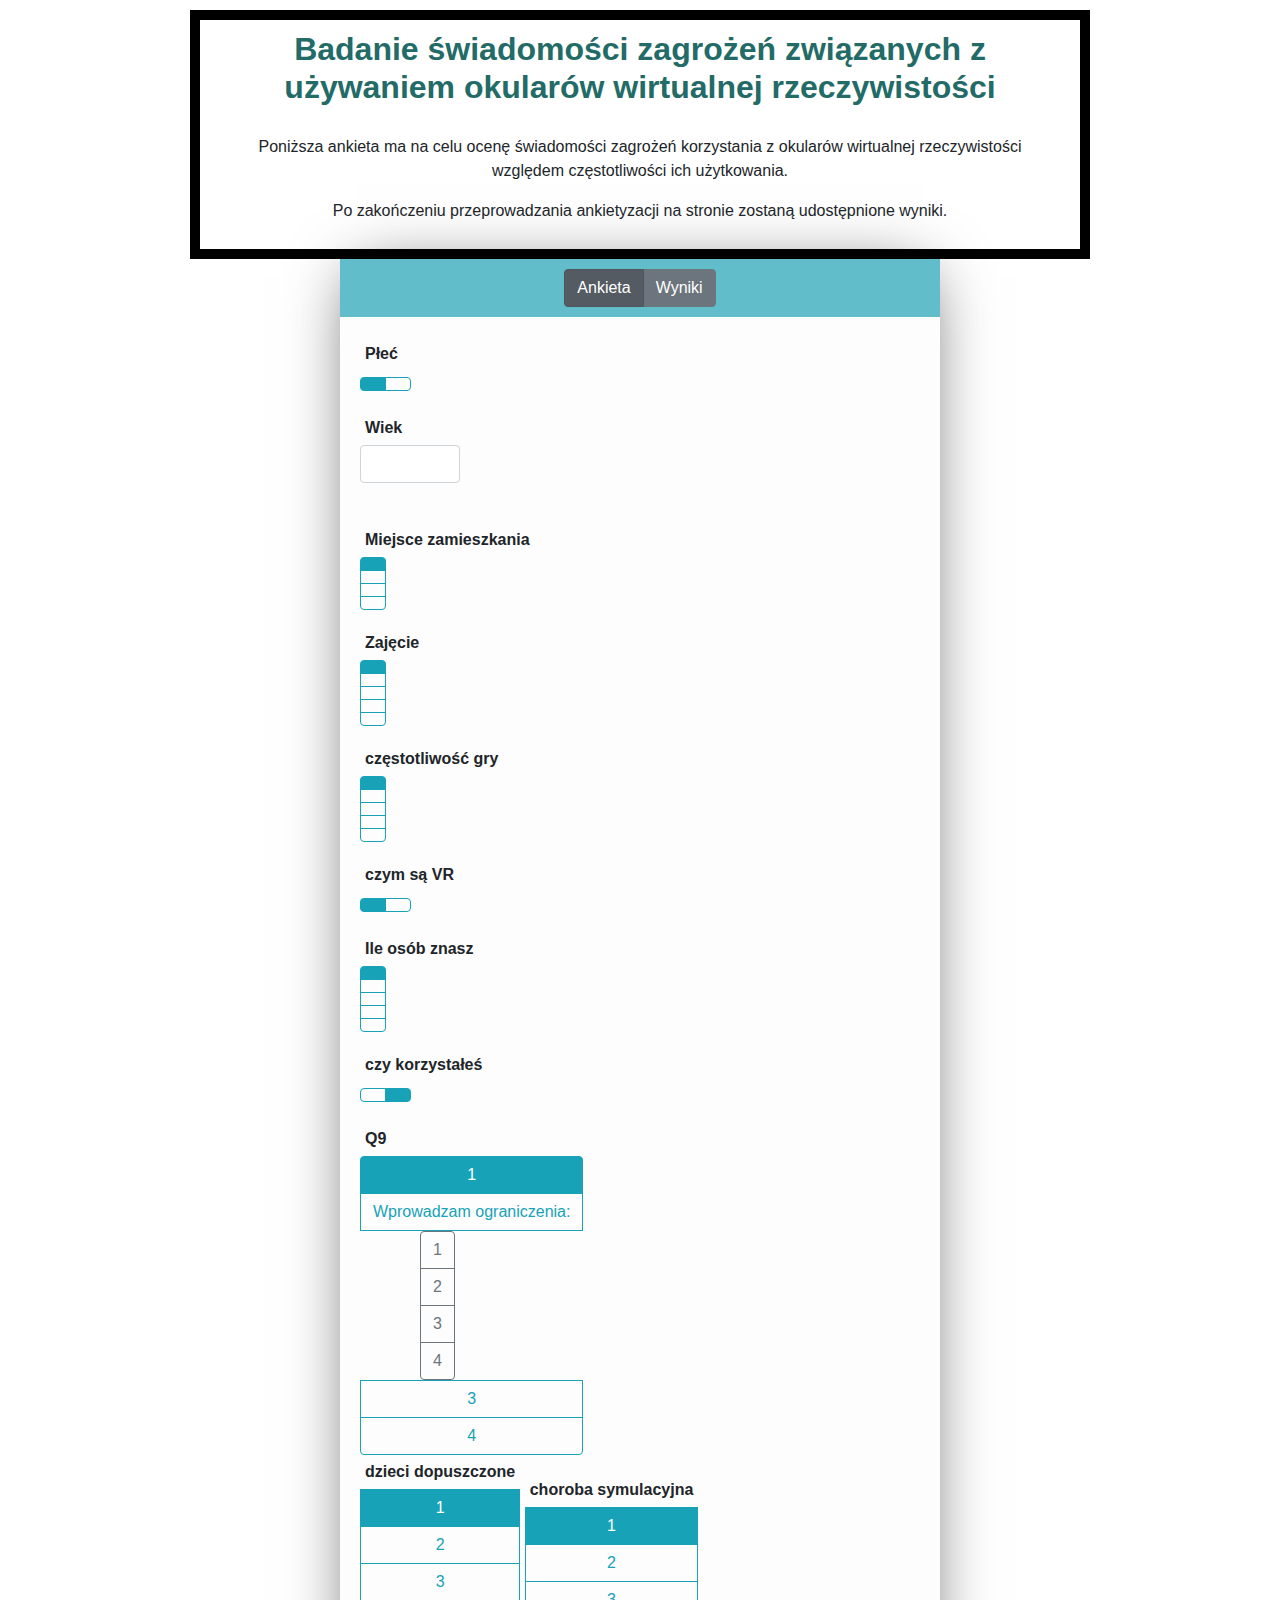
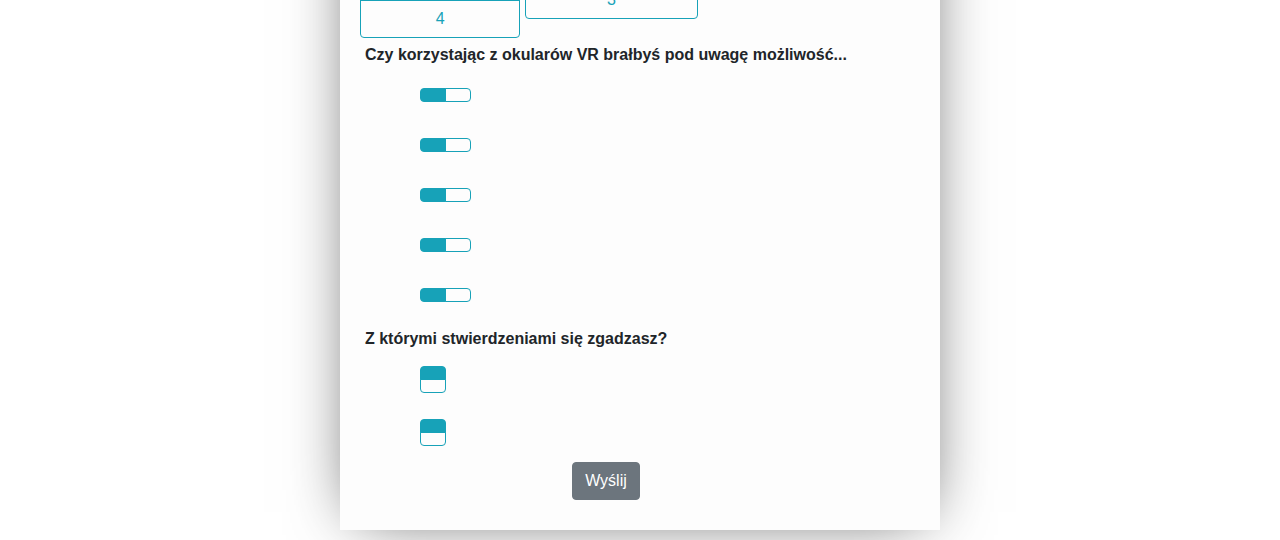
<file: index.html>
<!DOCTYPE html>
<html>

<head>
    <meta http-equiv="Content-Type" content="text/html; charset=utf-8" />
    <meta http-equiv="Cache-Control" content="no-cache" />
    
    <title>Ankieta okulary VR</title>

    <link rel="stylesheet" href="/css/bootstrap/bootstrap.min.css">
    <link rel="stylesheet" href="/css/style.css">

    <script src="https://code.jquery.com/jquery-3.3.1.min.js" integrity="sha256-FgpCb/KJQlLNfOu91ta32o/NMZxltwRo8QtmkMRdAu8=" crossorigin="anonymous"></script>

    <!-- <script src="https://code.jquery.com/jquery-3.3.1.min.js" integrity="sha384-q8i/X+965DzO0rT7abK41JStQIAqVgRVzpbzo5smXKp4YfRvH+8abtTE1Pi6jizo" crossorigin="anonymous"></script>-->
    <script src="https://cdnjs.cloudflare.com/ajax/libs/popper.js/1.14.3/umd/popper.min.js" integrity="sha384-ZMP7rVo3mIykV+2+9J3UJ46jBk0WLaUAdn689aCwoqbBJiSnjAK/l8WvCWPIPm49" crossorigin="anonymous"></script>
    <script src="/js/bootstrap/bootstrap.min.js"></script>
    
    <script src="/js/database.js"></script>
    <script src="/js/form.js"></script>    
    <script src="/js/main_page.js"></script>
    <script src="/js/results.js"></script>
    <script src="/js/validation.js"></script>
    
</head>

<body>
  
    <div id="pageConatiner" class="container padding">
            <div class="row content-center">
       
        <div id="header" class="row">
          <div class="col">
        <h2>Badanie świadomości zagrożeń związanych 
            z używaniem okularów wirtualnej rzeczywistości</h1>
        <div id="description" class="padding">
                <p>
                Poniższa ankieta ma na celu ocenę świadomości zagrożeń korzystania 
                z okularów wirtualnej rzeczywistości względem częstotliwości 
                ich użytkowania.
        </p>
        <p>
                Po zakończeniu przeprowadzania ankietyzacji na stronie zostaną
                 udostępnione wyniki.
        </p>
        </div>
        <div hidden="false">
        <button type="button" onClick="connectdb()">Check connection with database</button>
        <div id="databaseConnectionResult"></div>
        </div>
      </div>
        </div>

        <div class="row content-center" id="box">
        
                <div class="row col-12 menu content-center">
                <div class="btn-group btn-group-toggle" data-toggle="buttons"> 
                    <label class="btn btn-secondary active">
                          <input type="radio" name="menu" value="form" autocomplete="off" checked> Ankieta
                        </label>
                        <label class="btn btn-secondary">
                          <input type="radio" name="menu" value="results" autocomplete="off"> Wyniki
                        </label>
                      </div>
                </div>
        
        <div id="mainContent" class="col-12 row">
        
        </div>
            </div>
        </div>
    </div>
</body>

</html>
</file>
<file: css/style.css>
h2{
    text-align: center;
    font-weight: bold;
    padding: 10px;
    color: #226b67;
  }
  label{
    padding:5px;
    white-space: normal !important;
	 /* word-wrap: break-word !important; */
  }
  p{
    text-align: center;
}
small{
    padding: 5px;
}
span{
    color: #32a59f;
    font-weight: bolder;
}
thead{
    color: white;
}



.content-center{
    display: flex;
    justify-content: center;
}

.padding{
    padding: 10px;
}
.indentation{
    padding-left: 60px;
}
.question-text{
    font-weight: bold;
    padding: 5px;
}
.menu{
    background-color:  #62bdcb;/* #32a59f;*/
    padding:10px;
}
.message{
    color: brown; 
    font-size: 25px;
}


#pageContainer{
    width:50%;
}
#header{
    max-width: 900px;
    border: 10px, solid, black;
}
#mainContent{
    background-color: #fdfdfd;
    padding: 20px;
}
#box{
    box-shadow: 0px 0px 63px -18px rgba(0,0,0,0.75);
    max-width:600px;
    min-width:170px;
}
#inputAge{
    width:100px;
}
#ageTable{
    max-width:220px;
}
</file>
